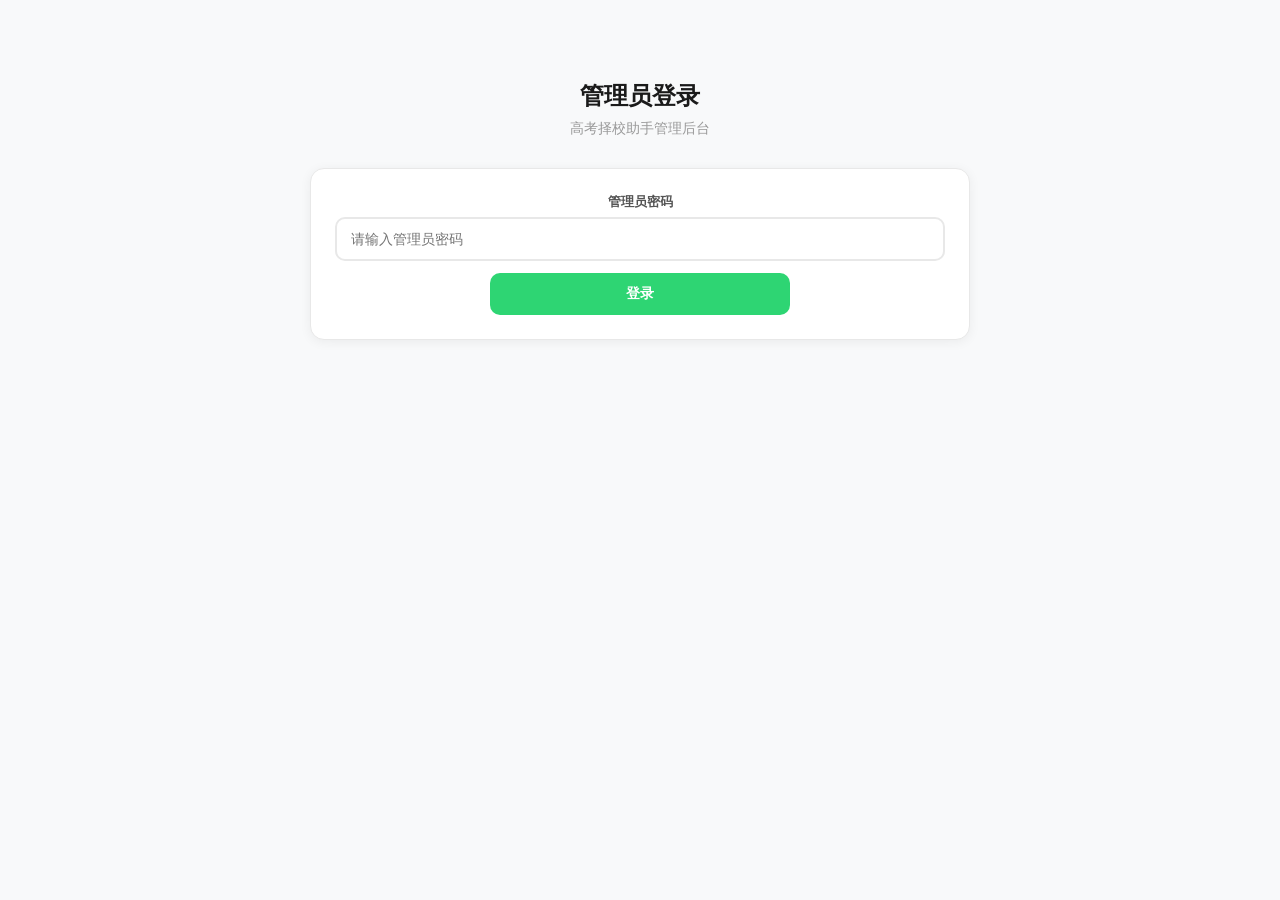
<file: templates/admin.html>
<!DOCTYPE html>
<html lang="zh-CN">
<head>
    <meta charset="UTF-8">
    <meta name="viewport" content="width=device-width, initial-scale=1.0">
    <title>管理后台 - 先看看</title>
    <style>
        :root { --green: #2ED573; --green-hover: #27AE60; --bg: #F8F9FA; }
        * { margin: 0; padding: 0; box-sizing: border-box; }
        body { font-family: "PingFang SC", "Microsoft YaHei", sans-serif; background: var(--bg); color: #1A1A1A; }
        .container { max-width: 700px; margin: 40px auto; padding: 0 20px; }
        h1 { font-size: 24px; margin-bottom: 8px; }
        .subtitle { color: #999; font-size: 14px; margin-bottom: 30px; }
        .card { background: white; border: 1px solid #E8E8E8; border-radius: 14px; padding: 24px; margin-bottom: 20px; box-shadow: 0 2px 12px rgba(0,0,0,0.06); }
        .card h2 { font-size: 16px; margin-bottom: 16px; padding-bottom: 8px; border-bottom: 2px solid var(--green); }
        label { font-size: 13px; font-weight: 600; color: #555; display: block; margin-bottom: 6px; }
        input[type="text"], input[type="password"] { width: 100%; padding: 12px 14px; border: 2px solid #E8E8E8; border-radius: 10px; font-size: 14px; margin-bottom: 12px; }
        input:focus { outline: none; border-color: var(--green); }
        .btn { background: var(--green); color: white; border: none; padding: 12px 28px; border-radius: 10px; font-size: 14px; font-weight: bold; cursor: pointer; width: 100%; }
        .btn:hover { background: var(--green-hover); }
        .btn-danger { background: #FF6B6B; }
        .btn-danger:hover { background: #E8414F; }
        .status-row { display: flex; justify-content: space-between; padding: 10px 0; border-bottom: 1px solid #F0F0F0; font-size: 14px; }
        .status-row:last-child { border: none; }
        .status-ok { color: var(--green); font-weight: bold; }
        .status-err { color: #FF6B6B; font-weight: bold; }
        .msg { padding: 12px; border-radius: 8px; font-size: 13px; margin-top: 12px; display: none; }
        .msg.ok { background: #EAFAF1; color: #27AE60; }
        .msg.err { background: #FFF5F5; color: #FF6B6B; }
        .login-box { text-align: center; margin-top: 80px; }
        .login-box h2 { margin-bottom: 20px; }
        .login-box .btn { max-width: 300px; margin: 0 auto; }
        .nav-link { display: inline-block; color: var(--green); text-decoration: none; font-size: 14px; margin-bottom: 20px; }
        .nav-link:hover { text-decoration: underline; }
    </style>
</head>
<body>
    <div class="container" id="loginView">
        <div class="login-box">
            <h1>管理员登录</h1>
            <p class="subtitle">高考择校助手管理后台</p>
            <div class="card">
                <label>管理员密码</label>
                <input type="password" id="adminPwd" placeholder="请输入管理员密码">
                <button class="btn" onclick="doLogin()">登录</button>
                <div class="msg" id="loginMsg"></div>
            </div>
        </div>
    </div>

    <div class="container" id="adminView" style="display:none">
        <a href="/" class="nav-link">← 返回首页</a>
        <h1>管理后台</h1>
        <p class="subtitle">先看看 · 系统管理</p>

        <!-- 系统状态 -->
        <div class="card">
            <h2>系统状态</h2>
            <div id="sysStatus">
                <div class="status-row"><span>AI 功能</span><span id="aiStatus">检查中...</span></div>
                <div class="status-row"><span>API Key</span><span id="keyStatus">检查中...</span></div>
                <div class="status-row"><span>大学数据</span><span id="dataStatus">检查中...</span></div>
                <div class="status-row"><span>缓存数量</span><span id="cacheStatus">检查中...</span></div>
            </div>
        </div>

        <!-- API Key 配置 -->
        <div class="card">
            <h2>API Key 配置</h2>
            <label>MIMO API URL</label>
            <input type="text" id="apiUrlInput" placeholder="https://api.xiaomimimo.com/v1/chat/completions">
            <label>MIMO API Key</label>
            <input type="text" id="apiKeyInput" placeholder="输入你的 MIMO API Key">
            <button class="btn" onclick="saveKey()">保存 API Key</button>
            <div class="msg" id="keyMsg"></div>
        </div>

        <!-- 数据统计 -->
        <div class="card">
            <h2>数据统计</h2>
            <div id="dataStats"></div>
        </div>

        <!-- 宿舍数据管理 -->
        <div class="card">
            <h2>添加宿舍信息</h2>
            <div style="display:grid;grid-template-columns:1fr 1fr;gap:12px">
                <div><label>大学名称</label><input type="text" id="dormUni" placeholder="如：北京大学"></div>
                <div><label>校区</label><input type="text" id="dormCampus" placeholder="如：燕园校区"></div>
                <div><label>房型</label><input type="text" id="dormType" placeholder="如：四人间"></div>
                <div><label>床位数</label><input type="number" id="dormBed" placeholder="4"></div>
                <div><label>费用/年</label><input type="text" id="dormCost" placeholder="如：1200元"></div>
                <div><label>面积</label><input type="text" id="dormArea" placeholder="如：30㎡"></div>
            </div>
            <div style="display:flex;gap:16px;margin-top:12px;flex-wrap:wrap">
                <label><input type="checkbox" id="dormAC"> 空调</label>
                <label><input type="checkbox" id="dormBath"> 独立卫浴</label>
                <label><input type="checkbox" id="dormBalcony"> 阳台</label>
                <label><input type="checkbox" id="dormHot"> 热水</label>
            </div>
            <div style="margin-top:12px">
                <label>配套设施</label><input type="text" id="dormFacilities" placeholder="如：洗衣机、饮水机、衣柜">
            </div>
            <div style="margin-top:12px">
                <label>备注</label><input type="text" id="dormNote" placeholder="其他说明">
            </div>
            <button class="btn" onclick="addDorm()" style="margin-top:12px">添加宿舍信息</button>
            <div class="msg" id="dormMsg"></div>
        </div>

        <!-- 交通数据管理 -->
        <div class="card">
            <h2>添加交通信息</h2>
            <div style="display:grid;grid-template-columns:1fr 1fr;gap:12px">
                <div><label>大学名称</label><input type="text" id="transUni" placeholder="如：北京大学"></div>
                <div><label>校区</label><input type="text" id="transCampus" placeholder="如：燕园校区"></div>
                <div><label>位置类型</label><input type="text" id="transType" placeholder="如：市区/郊区"></div>
                <div><label>最近地铁站</label><input type="text" id="transMetro" placeholder="如：北京大学东门站"></div>
                <div><label>地铁距离</label><input type="text" id="transMetroDist" placeholder="如：步行5分钟"></div>
                <div><label>最近公交站</label><input type="text" id="transBus" placeholder="如：北京大学站"></div>
                <div><label>公交距离</label><input type="text" id="transBusDist" placeholder="如：步行3分钟"></div>
                <div><label>到市中心</label><input type="text" id="transCenter" placeholder="如：地铁30分钟"></div>
                <div><label>到火车站</label><input type="text" id="transStation" placeholder="如：地铁40分钟"></div>
                <div><label>到机场</label><input type="text" id="transAirport" placeholder="如：打车1小时"></div>
            </div>
            <div style="margin-top:12px">
                <label>周边商业</label><input type="text" id="transMalls" placeholder="如：中关村、五道口购物中心">
            </div>
            <div style="margin-top:12px">
                <label>周边医疗</label><input type="text" id="transHospital" placeholder="如：北医三院">
            </div>
            <div style="margin-top:12px">
                <label>备注</label><input type="text" id="transNote" placeholder="其他说明">
            </div>
            <button class="btn" onclick="addTrans()" style="margin-top:12px">添加交通信息</button>
            <div class="msg" id="transMsg"></div>
        </div>

        <!-- 管理员密码 -->
        <div class="card">
            <h2>修改管理员密码</h2>
            <label>新密码</label>
            <input type="password" id="newPwd" placeholder="输入新密码">
            <button class="btn" onclick="changePwd()">修改密码</button>
            <div class="msg" id="pwdMsg"></div>
        </div>
    </div>

    <script>
        let token = '';

        function showMsg(id, text, ok) {
            const el = document.getElementById(id);
            el.textContent = text;
            el.className = 'msg ' + (ok ? 'ok' : 'err');
            el.style.display = 'block';
            setTimeout(() => el.style.display = 'none', 3000);
        }

        async function doLogin() {
            const pwd = document.getElementById('adminPwd').value;
            try {
                const res = await fetch('/api/admin/login', {
                    method: 'POST',
                    headers: {'Content-Type': 'application/json'},
                    body: JSON.stringify({password: pwd})
                });
                const data = await res.json();
                if (data.success) {
                    token = data.token;
                    document.getElementById('loginView').style.display = 'none';
                    document.getElementById('adminView').style.display = 'block';
                    loadStatus();
                } else {
                    showMsg('loginMsg', '密码错误', false);
                }
            } catch(e) {
                showMsg('loginMsg', '登录失败: ' + e.message, false);
            }
        }

        async function loadStatus() {
            try {
                const res = await fetch('/api/admin/status', {
                    headers: {'Authorization': 'Bearer ' + token}
                });
                const data = await res.json();
                document.getElementById('aiStatus').textContent = data.ai_ready ? '正常' : '未配置';
                document.getElementById('aiStatus').className = data.ai_ready ? 'status-ok' : 'status-err';
                document.getElementById('keyStatus').textContent = data.has_key ? '已配置' : '未配置';
                document.getElementById('keyStatus').className = data.has_key ? 'status-ok' : 'status-err';
                document.getElementById('dataStatus').textContent = data.university_count + ' 所大学';
                document.getElementById('dataStatus').className = 'status-ok';
                document.getElementById('cacheStatus').textContent = data.cache_count + ' 条';
            } catch(e) {
                console.error(e);
            }
        }

        async function saveKey() {
            const key = document.getElementById('apiKeyInput').value.trim();
            const url = document.getElementById('apiUrlInput').value.trim();
            if (!key) return;
            try {
                const res = await fetch('/api/admin/api-key', {
                    method: 'POST',
                    headers: {'Content-Type': 'application/json', 'Authorization': 'Bearer ' + token},
                    body: JSON.stringify({api_key: key, base_url: url || null})
                });
                const text = await res.text();
                try {
                    const data = JSON.parse(text);
                    if (data.success) {
                        showMsg('keyMsg', '保存成功，AI 功能已启用', true);
                        document.getElementById('apiKeyInput').value = '';
                        loadStatus();
                    } else {
                        showMsg('keyMsg', '保存失败: ' + (data.detail || '未知错误'), false);
                    }
                } catch(parseErr) {
                    showMsg('keyMsg', '服务器返回异常: ' + text.substring(0, 100), false);
                }
            } catch(e) {
                showMsg('keyMsg', '网络错误: ' + e.message, false);
            }
        }

        async function changePwd() {
            const newPwd = document.getElementById('newPwd').value.trim();
            if (!newPwd || newPwd.length < 4) {
                showMsg('pwdMsg', '密码至少4位', false);
                return;
            }
            try {
                const res = await fetch('/api/admin/password', {
                    method: 'POST',
                    headers: {'Content-Type': 'application/json', 'Authorization': 'Bearer ' + token},
                    body: JSON.stringify({password: newPwd})
                });
                const data = await res.json();
                if (data.success) {
                    showMsg('pwdMsg', '密码修改成功', true);
                    document.getElementById('newPwd').value = '';
                }
            } catch(e) {
                showMsg('pwdMsg', '修改失败: ' + e.message, false);
            }
        }

        // Enter 键登录
        document.getElementById('adminPwd').addEventListener('keypress', e => {
            if (e.key === 'Enter') doLogin();
        });

        async function loadStats() {
            try {
                const res = await fetch('/api/admin/stats', {
                    headers: {'Authorization': 'Bearer ' + token}
                });
                const data = await res.json();
                document.getElementById('dataStats').innerHTML = `
                    <div class="status-row"><span>大学数据</span><span class="status-ok">${data.university_count} 所</span></div>
                    <div class="status-row"><span>宿舍信息</span><span>${data.dormitory_count} 条（${data.dormitory_universities} 所大学）</span></div>
                    <div class="status-row"><span>交通信息</span><span>${data.transport_count} 条（${data.transport_universities} 所大学）</span></div>
                    <div class="status-row"><span>AI 功能</span><span class="${data.ai_ready ? 'status-ok' : 'status-err'}">${data.ai_ready ? '正常' : '未配置'}</span></div>
                `;
            } catch(e) { console.error(e); }
        }

        async function addDorm() {
            const data = {
                university: document.getElementById('dormUni').value.trim(),
                campus: document.getElementById('dormCampus').value.trim(),
                room_type: document.getElementById('dormType').value.trim(),
                bed_count: parseInt(document.getElementById('dormBed').value) || 0,
                cost_per_year: document.getElementById('dormCost').value.trim(),
                area: document.getElementById('dormArea').value.trim(),
                has_ac: document.getElementById('dormAC').checked ? 1 : 0,
                has_bathroom: document.getElementById('dormBath').checked ? 1 : 0,
                has_balcony: document.getElementById('dormBalcony').checked ? 1 : 0,
                has_hotwater: document.getElementById('dormHot').checked ? 1 : 0,
                facilities: document.getElementById('dormFacilities').value.trim(),
                note: document.getElementById('dormNote').value.trim(),
            };
            if (!data.university) { showMsg('dormMsg', '请填写大学名称', false); return; }
            try {
                const res = await fetch('/api/admin/dormitory', {
                    method: 'POST',
                    headers: {'Content-Type': 'application/json', 'Authorization': 'Bearer ' + token},
                    body: JSON.stringify(data)
                });
                const result = await res.json();
                if (result.success) {
                    showMsg('dormMsg', '添加成功！', true);
                    ['dormCampus','dormType','dormBed','dormCost','dormArea','dormFacilities','dormNote'].forEach(id => document.getElementById(id).value = '');
                    ['dormAC','dormBath','dormBalcony','dormHot'].forEach(id => document.getElementById(id).checked = false);
                    loadStats();
                }
            } catch(e) { showMsg('dormMsg', '添加失败: ' + e.message, false); }
        }

        async function addTrans() {
            const data = {
                university: document.getElementById('transUni').value.trim(),
                campus: document.getElementById('transCampus').value.trim(),
                location_type: document.getElementById('transType').value.trim(),
                nearest_metro: document.getElementById('transMetro').value.trim(),
                metro_distance: document.getElementById('transMetroDist').value.trim(),
                nearest_bus: document.getElementById('transBus').value.trim(),
                bus_distance: document.getElementById('transBusDist').value.trim(),
                to_center: document.getElementById('transCenter').value.trim(),
                to_station: document.getElementById('transStation').value.trim(),
                to_airport: document.getElementById('transAirport').value.trim(),
                nearby_malls: document.getElementById('transMalls').value.trim(),
                nearby_hospital: document.getElementById('transHospital').value.trim(),
                note: document.getElementById('transNote').value.trim(),
            };
            if (!data.university) { showMsg('transMsg', '请填写大学名称', false); return; }
            try {
                const res = await fetch('/api/admin/transport', {
                    method: 'POST',
                    headers: {'Content-Type': 'application/json', 'Authorization': 'Bearer ' + token},
                    body: JSON.stringify(data)
                });
                const result = await res.json();
                if (result.success) {
                    showMsg('transMsg', '添加成功！', true);
                    ['transCampus','transType','transMetro','transMetroDist','transBus','transBusDist','transCenter','transStation','transAirport','transMalls','transHospital','transNote'].forEach(id => document.getElementById(id).value = '');
                    loadStats();
                }
            } catch(e) { showMsg('transMsg', '添加失败: ' + e.message, false); }
        }

        // 登录后加载统计
        const origLoadStatus = loadStatus;
        loadStatus = async function() {
            await origLoadStatus();
            await loadStats();
        };
    </script>
</body>
</html>
</file>
